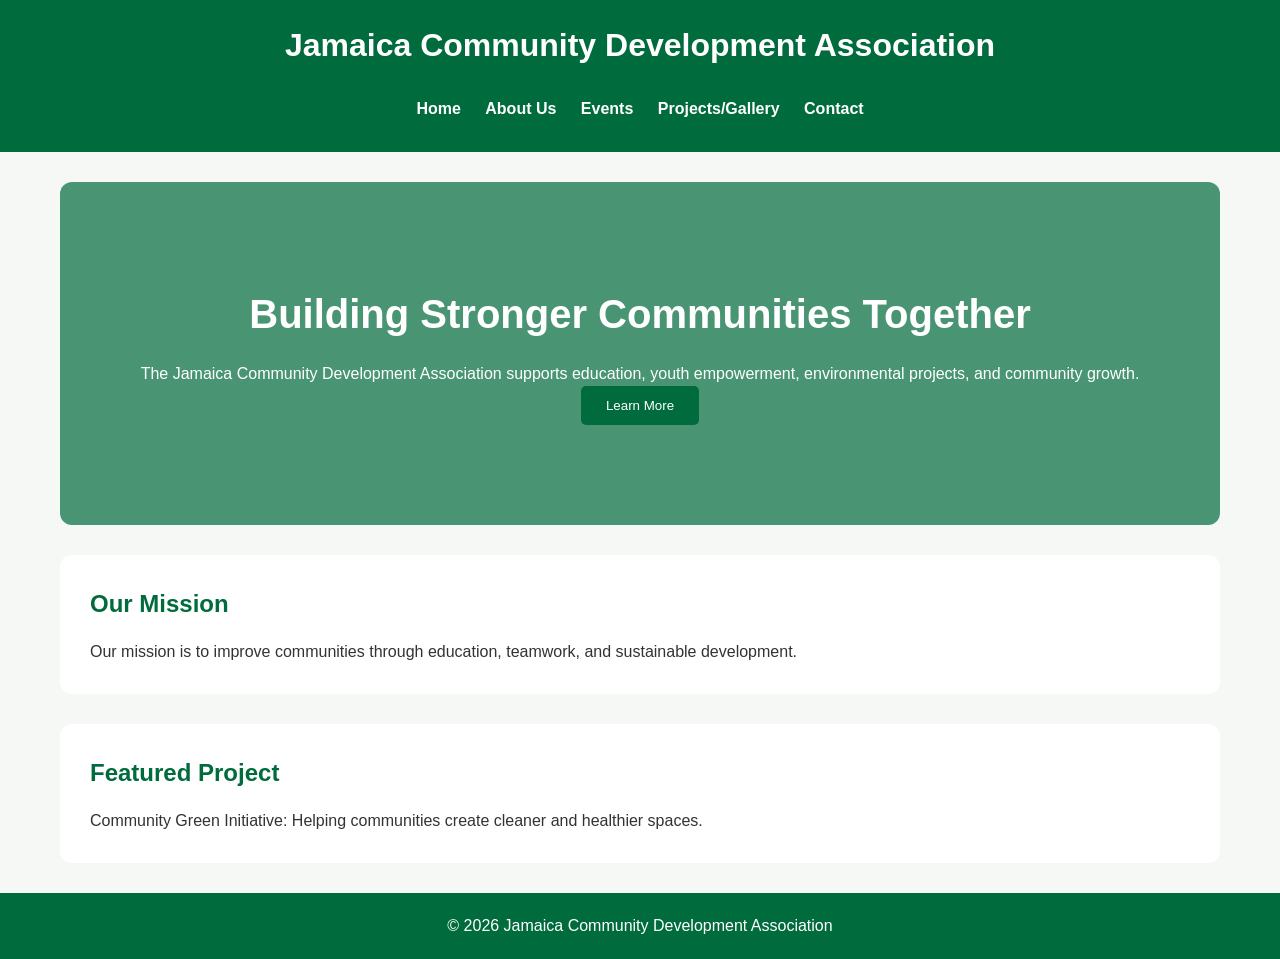
<file: index.html>
<!DOCTYPE html>
<html lang="en">

<head>
    <meta charset="UTF-8">
    <meta name="viewport" content="width=device-width, initial-scale=1.0">
    <title>JCDA | Home</title>

    <link rel="stylesheet" href="css/style.css">
</head>

<body>

    <header>
        <h1> Jamaica Community Development Association</h1>

        <nav>

    <button class="menu-btn" id="menuBtn">
        ☰
    </button>


    <ul id="navLinks">

        <li><a href="index.html">Home</a></li>

        <li><a href="about.html">About Us</a></li>

        <li><a href="events.html">Events</a></li>

        <li><a href="gallery.html">Projects/Gallery</a></li>

        <li><a href="contact.html">Contact</a></li>

    </ul>


</nav>
    </header>


    <main>

        <section class="hero">

            <h2>Building Stronger Communities Together</h2>

            <p>
                The Jamaica Community Development Association supports
                education, youth empowerment, environmental projects,
                and community growth.
            </p>

            <button>
                Learn More
            </button>

        </section>


        <section>
            <h2>Our Mission</h2>

            <p>
                Our mission is to improve communities through
                education, teamwork, and sustainable development.
            </p>
        </section>


        <section>
            <h2>Featured Project</h2>

            <p>
                Community Green Initiative:
                Helping communities create cleaner and healthier spaces.
            </p>
        </section>


    </main>


    <footer>

        <p>
            © 2026 Jamaica Community Development Association
        </p>

    </footer>


</body>

</html>
</file>
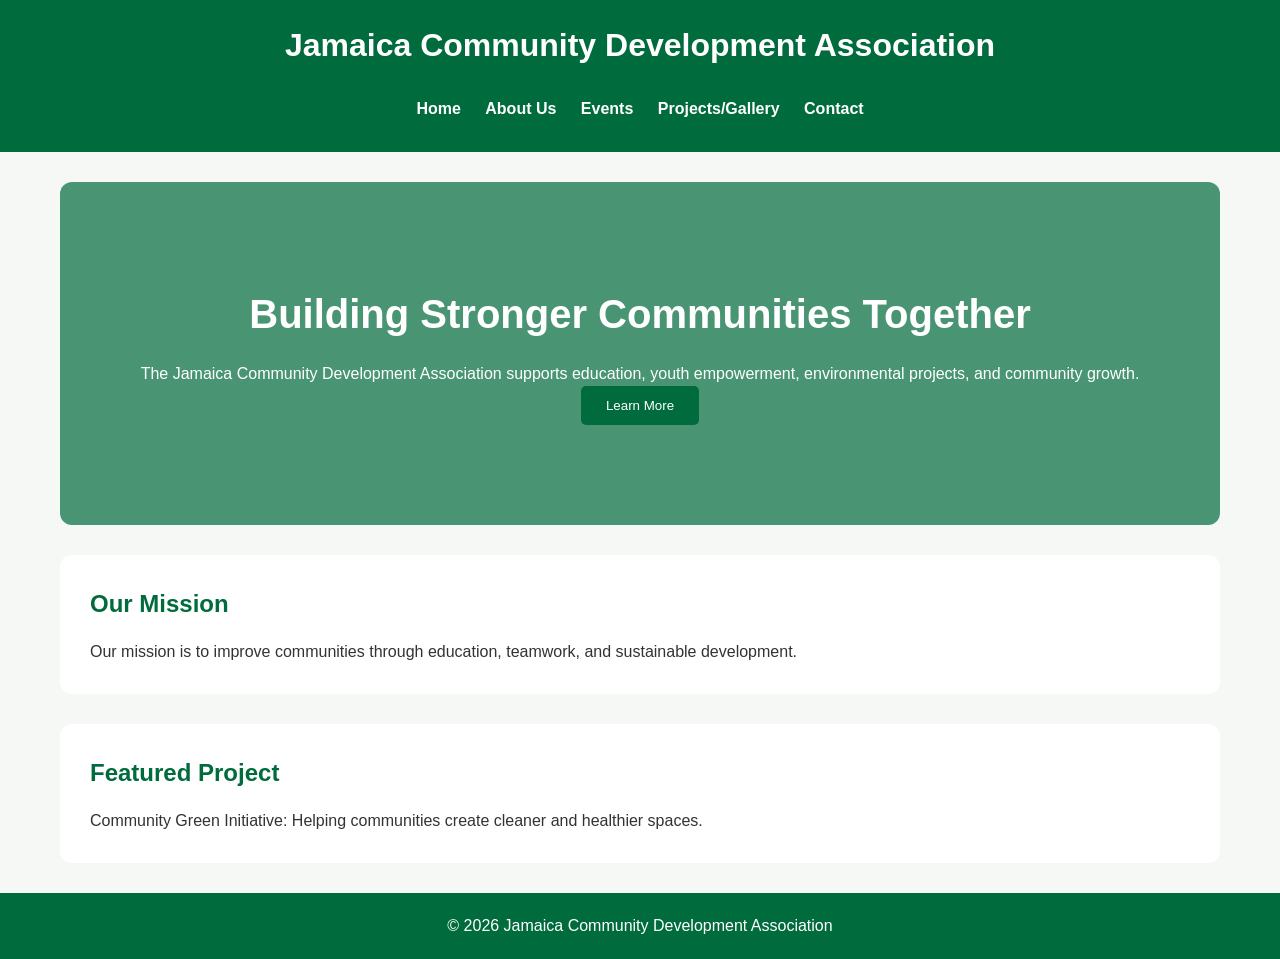
<file: JCDA-Website/index.html>
<!DOCTYPE html>
<html lang="en">

<head>
    <meta charset="UTF-8">
    <meta name="viewport" content="width=device-width, initial-scale=1.0">
    <title>JCDA | Home</title>

    <link rel="stylesheet" href="css/style.css">
</head>

<body>

    <header>
        <h1>Jamaica Community Development Association</h1>

        <nav>

    <button class="menu-btn" id="menuBtn">
        ☰
    </button>


    <ul id="navLinks">

        <li><a href="index.html">Home</a></li>

        <li><a href="about.html">About Us</a></li>

        <li><a href="events.html">Events</a></li>

        <li><a href="gallery.html">Projects/Gallery</a></li>

        <li><a href="contact.html">Contact</a></li>

    </ul>


</nav>
    </header>


    <main>

        <section class="hero">

            <h2>Building Stronger Communities Together</h2>

            <p>
                The Jamaica Community Development Association supports
                education, youth empowerment, environmental projects,
                and community growth.
            </p>

            <button>
                Learn More
            </button>

        </section>


        <section>
            <h2>Our Mission</h2>

            <p>
                Our mission is to improve communities through
                education, teamwork, and sustainable development.
            </p>
        </section>


        <section>
            <h2>Featured Project</h2>

            <p>
                Community Green Initiative:
                Helping communities create cleaner and healthier spaces.
            </p>
        </section>


    </main>


    <footer>

        <p>
            © 2026 Jamaica Community Development Association
        </p>

    </footer>


</body>

</html>
</file>
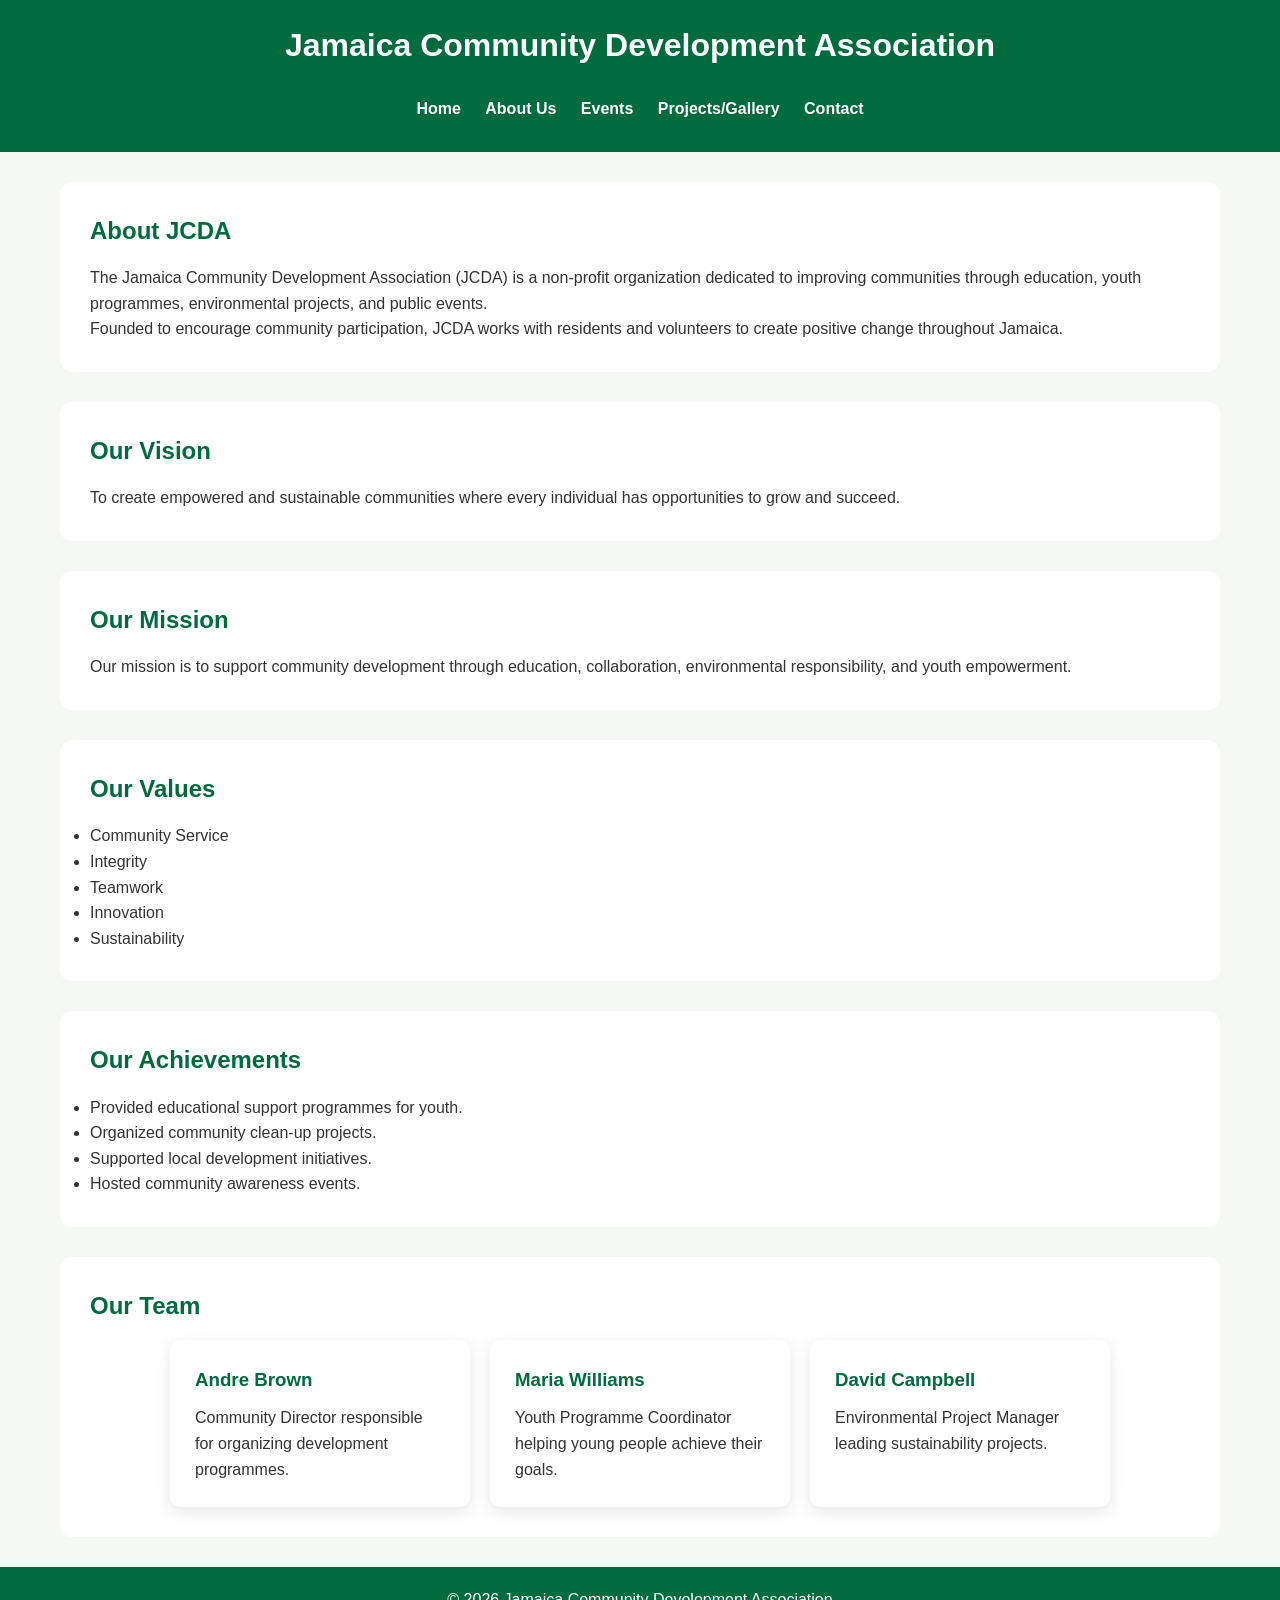
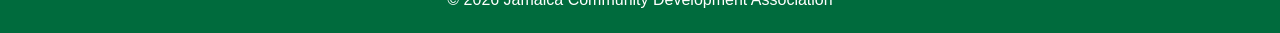
<file: about.html>
<!DOCTYPE html>
<html lang="en">

<head>
    <meta charset="UTF-8">
    <meta name="viewport" content="width=device-width, initial-scale=1.0">

    <title>JCDA | About Us</title>

    <link rel="stylesheet" href="css/style.css">
</head>


<body>


<header>

    <h1>Jamaica Community Development Association</h1>

    <nav>

    <button class="menu-btn" id="menuBtn">
        ☰
    </button>


    <ul id="navLinks">

        <li><a href="index.html">Home</a></li>

        <li><a href="about.html">About Us</a></li>

        <li><a href="events.html">Events</a></li>

        <li><a href="gallery.html">Projects/Gallery</a></li>

        <li><a href="contact.html">Contact</a></li>

    </ul>


</nav>

</header>



<main>


<section>

    <h2>About JCDA</h2>

    <p>
        The Jamaica Community Development Association (JCDA) is a
        non-profit organization dedicated to improving communities
        through education, youth programmes, environmental projects,
        and public events.
    </p>

    <p>
        Founded to encourage community participation, JCDA works with
        residents and volunteers to create positive change throughout
        Jamaica.
    </p>

</section>



<section>

    <h2>Our Vision</h2>

    <p>
        To create empowered and sustainable communities where every
        individual has opportunities to grow and succeed.
    </p>

</section>



<section>

    <h2>Our Mission</h2>

    <p>
        Our mission is to support community development through
        education, collaboration, environmental responsibility,
        and youth empowerment.
    </p>

</section>



<section>

    <h2>Our Values</h2>

    <ul>

        <li>Community Service</li>
        <li>Integrity</li>
        <li>Teamwork</li>
        <li>Innovation</li>
        <li>Sustainability</li>

    </ul>

</section>




<section>

    <h2>Our Achievements</h2>


    <ul>

        <li>Provided educational support programmes for youth.</li>

        <li>Organized community clean-up projects.</li>

        <li>Supported local development initiatives.</li>

        <li>Hosted community awareness events.</li>

    </ul>


</section>




<section>

    <h2>Our Team</h2>


    <div class="cards">


        <article class="card">

            <h3>Andre Brown</h3>

            <p>
                Community Director responsible for organizing
                development programmes.
            </p>

        </article>



        <article class="card">

            <h3>Maria Williams</h3>

            <p>
                Youth Programme Coordinator helping young people
                achieve their goals.
            </p>

        </article>



        <article class="card">

            <h3>David Campbell</h3>

            <p>
                Environmental Project Manager leading sustainability
                projects.
            </p>

        </article>


    </div>


</section>



</main>



<footer>

<p>
© 2026 Jamaica Community Development Association
</p>

</footer>


</body>

</html>
</file>
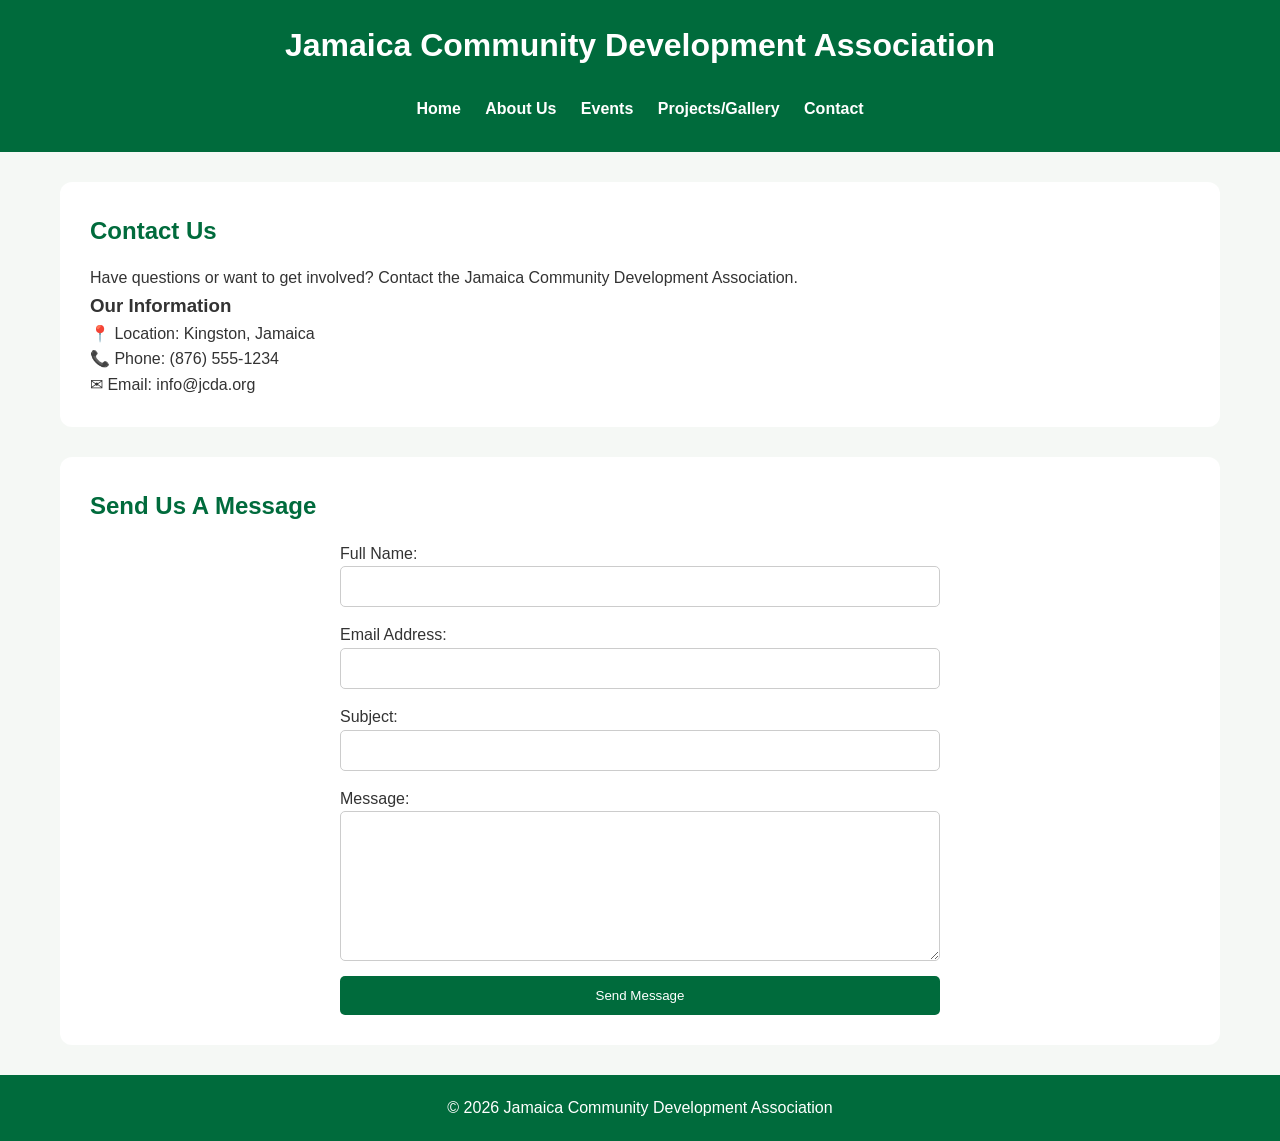
<file: contact.html>
<!DOCTYPE html>
<html lang="en">

<head>

    <meta charset="UTF-8">
    <meta name="viewport" content="width=device-width, initial-scale=1.0">

    <title>JCDA | Contact</title>

    <link rel="stylesheet" href="css/style.css">

</head>


<body>


<header>

    <h1>Jamaica Community Development Association</h1>


    <nav>

    <button class="menu-btn" id="menuBtn">
        ☰
    </button>


    <ul id="navLinks">

        <li><a href="index.html">Home</a></li>

        <li><a href="about.html">About Us</a></li>

        <li><a href="events.html">Events</a></li>

        <li><a href="gallery.html">Projects/Gallery</a></li>

        <li><a href="contact.html">Contact</a></li>

    </ul>


</nav>

</header>




<main>


<section>

<h2>Contact Us</h2>


<p>
Have questions or want to get involved? Contact the Jamaica
Community Development Association.
</p>


<h3>Our Information</h3>


<p>
📍 Location: Kingston, Jamaica
</p>


<p>
📞 Phone: (876) 555-1234
</p>


<p>
✉ Email: info@jcda.org
</p>


</section>





<section>


<h2>Send Us A Message</h2>



<form id="contactForm">


<label for="name">Full Name:</label>

<input type="text" id="name">



<label for="email">Email Address:</label>

<input type="email" id="email">



<label for="subject">Subject:</label>

<input type="text" id="subject">



<label for="message">Message:</label>

<textarea id="message"></textarea>



<button type="submit">
Send Message
</button>


<p id="formMessage"></p>


</form>


</section>


</main>





<footer>

<p>
© 2026 Jamaica Community Development Association
</p>

</footer>



<script src="js/script.js"></script>


</body>

</html>
</file>
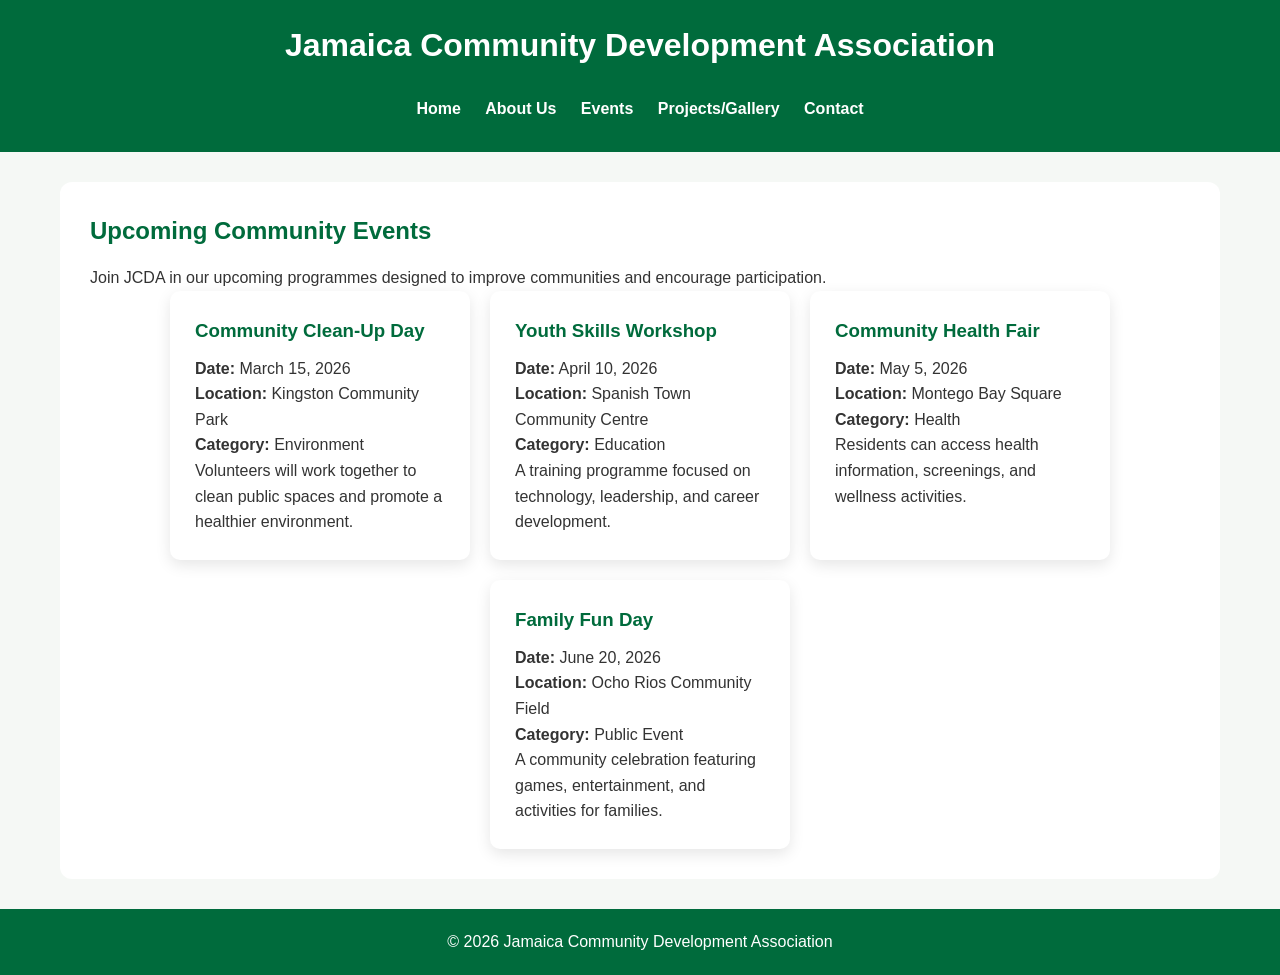
<file: events.html>
<!DOCTYPE html>
<html lang="en">

<head>

    <meta charset="UTF-8">
    <meta name="viewport" content="width=device-width, initial-scale=1.0">

    <title>JCDA | Events</title>

    <link rel="stylesheet" href="css/style.css">

</head>


<body>


<header>

    <h1>Jamaica Community Development Association</h1>


    <nav>

    <button class="menu-btn" id="menuBtn">
        ☰
    </button>


    <ul id="navLinks">

        <li><a href="index.html">Home</a></li>

        <li><a href="about.html">About Us</a></li>

        <li><a href="events.html">Events</a></li>

        <li><a href="gallery.html">Projects/Gallery</a></li>

        <li><a href="contact.html">Contact</a></li>

    </ul>


</nav>

</header>



<main>


<section>

    <h2>Upcoming Community Events</h2>

    <p>
        Join JCDA in our upcoming programmes designed to improve
        communities and encourage participation.
    </p>


    <div class="cards">


        <article class="card">

            <h3>Community Clean-Up Day</h3>

            <p><strong>Date:</strong> March 15, 2026</p>

            <p><strong>Location:</strong> Kingston Community Park</p>

            <p><strong>Category:</strong> Environment</p>

            <p>
                Volunteers will work together to clean public spaces
                and promote a healthier environment.
            </p>

        </article>




        <article class="card">

            <h3>Youth Skills Workshop</h3>

            <p><strong>Date:</strong> April 10, 2026</p>

            <p><strong>Location:</strong> Spanish Town Community Centre</p>

            <p><strong>Category:</strong> Education</p>

            <p>
                A training programme focused on technology,
                leadership, and career development.
            </p>

        </article>





        <article class="card">

            <h3>Community Health Fair</h3>

            <p><strong>Date:</strong> May 5, 2026</p>

            <p><strong>Location:</strong> Montego Bay Square</p>

            <p><strong>Category:</strong> Health</p>

            <p>
                Residents can access health information,
                screenings, and wellness activities.
            </p>

        </article>





        <article class="card">

            <h3>Family Fun Day</h3>

            <p><strong>Date:</strong> June 20, 2026</p>

            <p><strong>Location:</strong> Ocho Rios Community Field</p>

            <p><strong>Category:</strong> Public Event</p>

            <p>
                A community celebration featuring games,
                entertainment, and activities for families.
            </p>

        </article>



    </div>


</section>


</main>



<footer>

<p>
© 2026 Jamaica Community Development Association
</p>

</footer>


</body>

</html>
</file>
<file: css/style.css>
* {
    margin: 0;
    padding: 0;
    box-sizing: border-box;
}


body {

    font-family: Arial, Helvetica, sans-serif;
    line-height: 1.6;
    background: #f5f8f5;
    color: #333;

}



header {

    background: #006b3c;
    color:white;
    padding:20px;
    text-align:center;

}



header h1 {

    margin-bottom:15px;

}



nav ul {

    list-style:none;

}



nav ul li {

    display:inline-block;
    margin:10px;

}



nav a {

    color:white;
    text-decoration:none;
    font-weight:bold;

}



nav a:hover {

    color:#b8e994;

}



/* Mobile menu button */

.menu-btn {

    display:none;
    background:none;
    border:none;
    color:white;
    font-size:30px;
    cursor:pointer;

}




main {

    max-width:1200px;
    margin:auto;

}



section {

    background:white;
    margin:30px 20px;
    padding:30px;
    border-radius:12px;

}



h2 {

    color:#006b3c;
    margin-bottom:15px;

}



.hero {

    background:
    linear-gradient(
    rgba(0,107,60,0.7),
    rgba(0,107,60,0.7)
    ),
    url("https://placehold.co/1200x400");

    background-size:cover;
    background-position:center;

    color:white;
    text-align:center;
    padding:100px 20px;

}



.hero h2 {

    color:white;
    font-size:40px;

}



button {

    background:#006b3c;
    color:white;
    border:none;
    padding:12px 25px;
    border-radius:5px;
    cursor:pointer;

}



button:hover {

    background:#004d2c;

}



/* Cards */


.cards {

    display:flex;
    justify-content:center;
    gap:20px;
    flex-wrap:wrap;

}



.card {

    background:#ffffff;
    padding:25px;
    width:300px;
    border-radius:10px;
    box-shadow:0 5px 15px rgba(0,0,0,0.1);

}



.card h3 {

    color:#006b3c;
    margin-bottom:10px;

}



/* Gallery */


.gallery {

    display:grid;
    grid-template-columns:repeat(3,1fr);
    gap:20px;

}



.gallery img {

    width:100%;
    border-radius:10px;

}



/* Forms */


form {

    max-width:600px;
    margin:auto;
    display:flex;
    flex-direction:column;

}



input,
textarea {

    padding:12px;
    margin-bottom:15px;
    border:1px solid #ccc;
    border-radius:5px;

}



textarea {

    height:150px;

}




footer {

    background:#006b3c;
    color:white;
    text-align:center;
    padding:20px;
    margin-top:30px;

}




/* Tablet and Mobile */


@media(max-width:768px){


.menu-btn {

    display:block;
    margin:auto;

}



#navLinks {

    display:none;

}



#navLinks.show {

    display:block;

}



nav ul li {

    display:block;

}



.hero h2 {

    font-size:28px;

}



.gallery {

    grid-template-columns:1fr;

}



}
</file>
<file: JCDA-Website/css/style.css>
* {
    margin: 0;
    padding: 0;
    box-sizing: border-box;
}


body {

    font-family: Arial, Helvetica, sans-serif;
    line-height: 1.6;
    background: #f5f8f5;
    color: #333;

}



header {

    background: #006b3c;
    color:white;
    padding:20px;
    text-align:center;

}



header h1 {

    margin-bottom:15px;

}



nav ul {

    list-style:none;

}



nav ul li {

    display:inline-block;
    margin:10px;

}



nav a {

    color:white;
    text-decoration:none;
    font-weight:bold;

}



nav a:hover {

    color:#b8e994;

}



/* Mobile menu button */

.menu-btn {

    display:none;
    background:none;
    border:none;
    color:white;
    font-size:30px;
    cursor:pointer;

}




main {

    max-width:1200px;
    margin:auto;

}



section {

    background:white;
    margin:30px 20px;
    padding:30px;
    border-radius:12px;

}



h2 {

    color:#006b3c;
    margin-bottom:15px;

}



.hero {

    background:
    linear-gradient(
    rgba(0,107,60,0.7),
    rgba(0,107,60,0.7)
    ),
    url("https://placehold.co/1200x400");

    background-size:cover;
    background-position:center;

    color:white;
    text-align:center;
    padding:100px 20px;

}



.hero h2 {

    color:white;
    font-size:40px;

}



button {

    background:#006b3c;
    color:white;
    border:none;
    padding:12px 25px;
    border-radius:5px;
    cursor:pointer;

}



button:hover {

    background:#004d2c;

}



/* Cards */


.cards {

    display:flex;
    justify-content:center;
    gap:20px;
    flex-wrap:wrap;

}



.card {

    background:#ffffff;
    padding:25px;
    width:300px;
    border-radius:10px;
    box-shadow:0 5px 15px rgba(0,0,0,0.1);

}



.card h3 {

    color:#006b3c;
    margin-bottom:10px;

}



/* Gallery */


.gallery {

    display:grid;
    grid-template-columns:repeat(3,1fr);
    gap:20px;

}



.gallery img {

    width:100%;
    border-radius:10px;

}



/* Forms */


form {

    max-width:600px;
    margin:auto;
    display:flex;
    flex-direction:column;

}



input,
textarea {

    padding:12px;
    margin-bottom:15px;
    border:1px solid #ccc;
    border-radius:5px;

}



textarea {

    height:150px;

}




footer {

    background:#006b3c;
    color:white;
    text-align:center;
    padding:20px;
    margin-top:30px;

}




/* Tablet and Mobile */


@media(max-width:768px){


.menu-btn {

    display:block;
    margin:auto;

}



#navLinks {

    display:none;

}



#navLinks.show {

    display:block;

}



nav ul li {

    display:block;

}



.hero h2 {

    font-size:28px;

}



.gallery {

    grid-template-columns:1fr;

}



}
</file>
